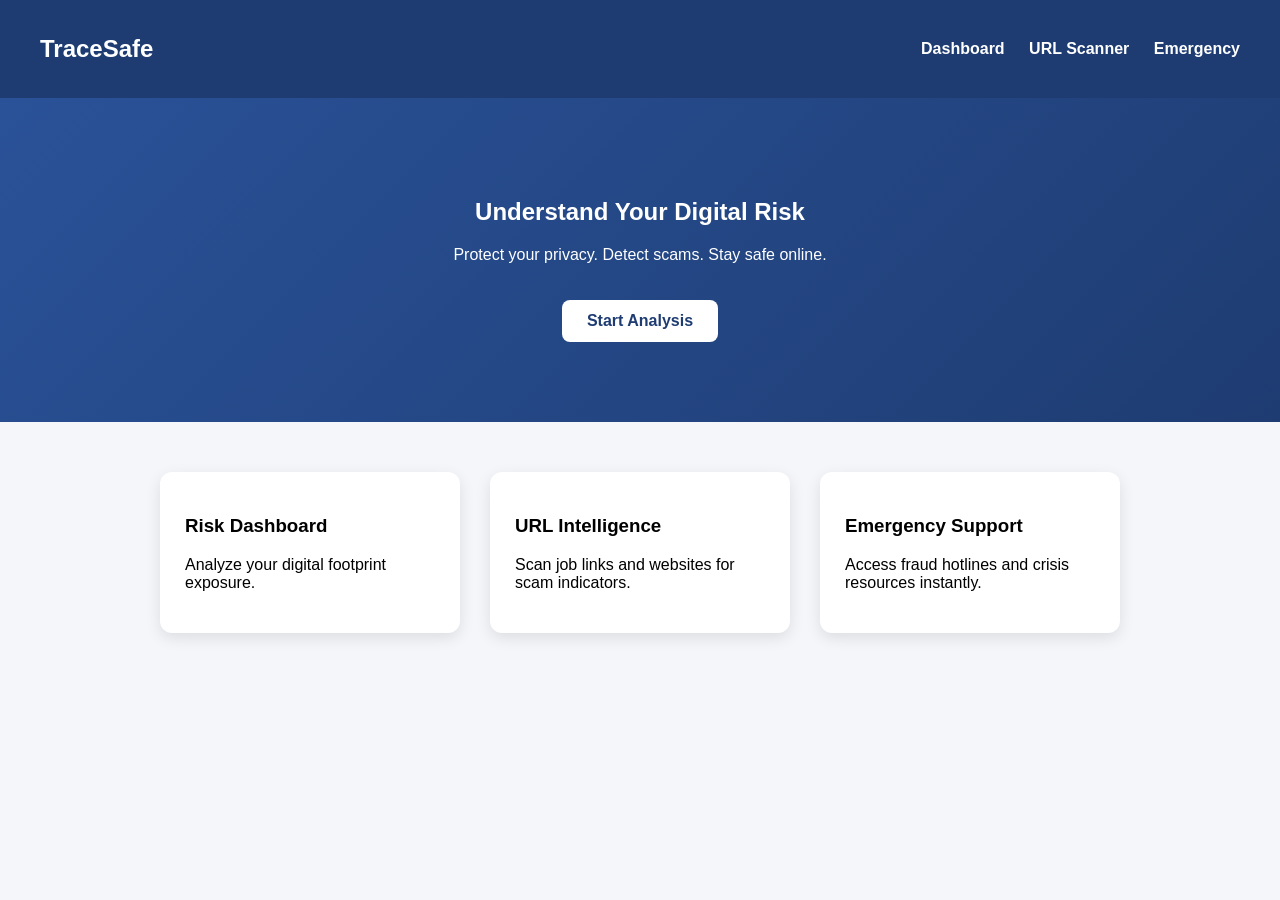
<file: index.html>
<!DOCTYPE html>
<html>
<head>
  <title>TraceSafe</title>
  <link rel="stylesheet" href="style.css">
</head>
<body>

<nav>
  <h2>TraceSafe</h2>
  <div>
    <a href="dashboard.html">Dashboard</a>
    <a href="url-check.html">URL Scanner</a>
    <a href="emergency.html">Emergency</a>
  </div>
</nav>

<section class="hero">
  <h1>Understand Your Digital Risk</h1>
  <p>Protect your privacy. Detect scams. Stay safe online.</p>
  <a class="btn" href="dashboard.html">Start Analysis</a>
</section>

<section class="features">
  <div class="card">
    <h3>Risk Dashboard</h3>
    <p>Analyze your digital footprint exposure.</p>
  </div>

  <div class="card">
    <h3>URL Intelligence</h3>
    <p>Scan job links and websites for scam indicators.</p>
  </div>

  <div class="card">
    <h3>Emergency Support</h3>
    <p>Access fraud hotlines and crisis resources instantly.</p>
  </div>
</section>

</body>
</html>
</file>
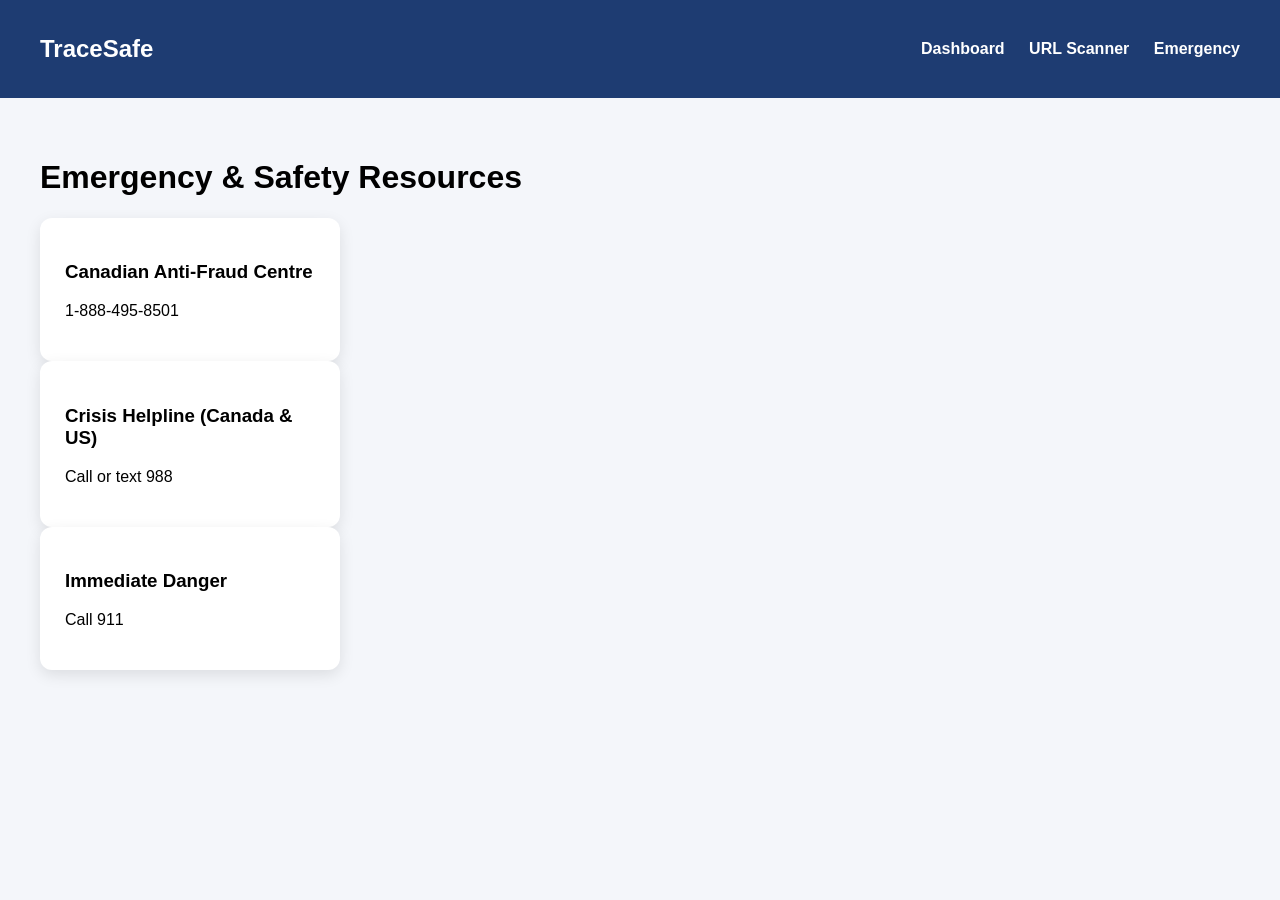
<file: emergency.html>
<!DOCTYPE html>
<html>
<head>
  <title>Emergency Resources - TraceSafe</title>
  <link rel="stylesheet" href="style.css">
</head>
<body>

<nav>
  <h2>TraceSafe</h2>
  <div>
    <a href="dashboard.html">Dashboard</a>
    <a href="url-check.html">URL Scanner</a>
    <a href="emergency.html">Emergency</a>
  </div>
</nav>

<div style="padding:40px">
  <h1>Emergency & Safety Resources</h1>

  <div class="card">
    <h3>Canadian Anti-Fraud Centre</h3>
    <p>1-888-495-8501</p>
  </div>

  <div class="card">
    <h3>Crisis Helpline (Canada & US)</h3>
    <p>Call or text 988</p>
  </div>

  <div class="card">
    <h3>Immediate Danger</h3>
    <p>Call 911</p>
  </div>

</div>

</body>
</html>
</file>
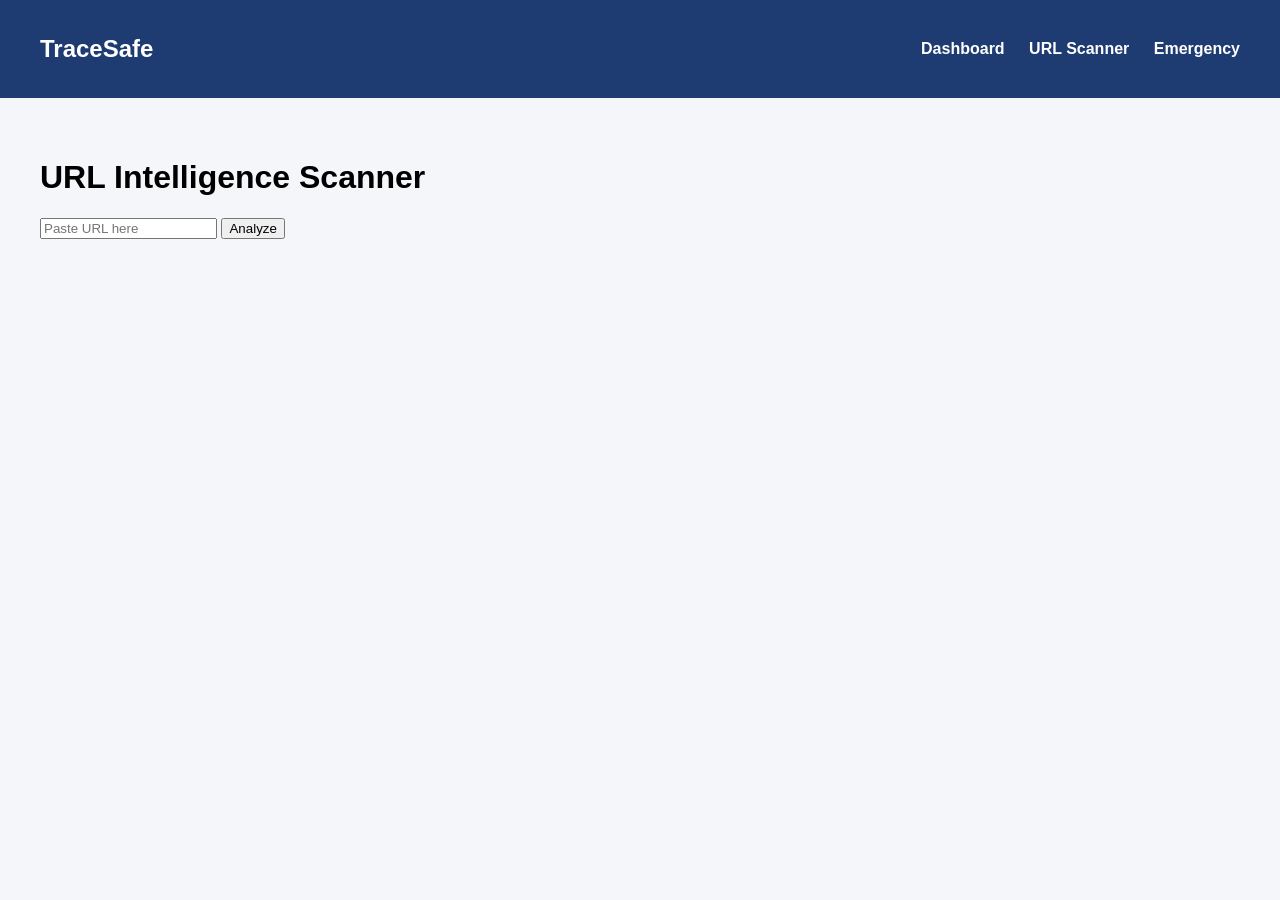
<file: url-check.html>
<!DOCTYPE html>
<html>
<head>
  <title>URL Scanner - TraceSafe</title>
  <link rel="stylesheet" href="style.css">
  <script src="script.js"></script>
</head>
<body>

<nav>
  <h2>TraceSafe</h2>
  <div>
    <a href="dashboard.html">Dashboard</a>
    <a href="url-check.html">URL Scanner</a>
    <a href="emergency.html">Emergency</a>
  </div>
</nav>

<div style="padding:40px">
  <h1>URL Intelligence Scanner</h1>

  <input type="text" id="urlInput" placeholder="Paste URL here">
  <button onclick="analyzeURL()">Analyze</button>

  <div id="urlResult" style="margin-top:20px;"></div>
</div>

</body>
</html>
</file>
<file: style.css>
body {
  margin: 0;
  font-family: Arial, sans-serif;
  background: #f4f6fa;
}

nav {
  background: #1e3c72;
  color: white;
  display: flex;
  justify-content: space-between;
  padding: 15px 40px;
  align-items: center;
}

nav a {
  color: white;
  text-decoration: none;
  margin-left: 20px;
  font-weight: bold;
}

.hero {
  text-align: center;
  padding: 80px 20px;
  background: linear-gradient(135deg, #2a5298, #1e3c72);
  color: white;
}

.btn {
  display: inline-block;
  margin-top: 20px;
  padding: 12px 25px;
  background: white;
  color: #1e3c72;
  text-decoration: none;
  border-radius: 8px;
  font-weight: bold;
}

.features {
  display: flex;
  justify-content: center;
  gap: 30px;
  padding: 50px 20px;
}

.card {
  background: white;
  padding: 25px;
  border-radius: 12px;
  width: 250px;
  box-shadow: 0 5px 15px rgba(0,0,0,0.1);
}
</file>
